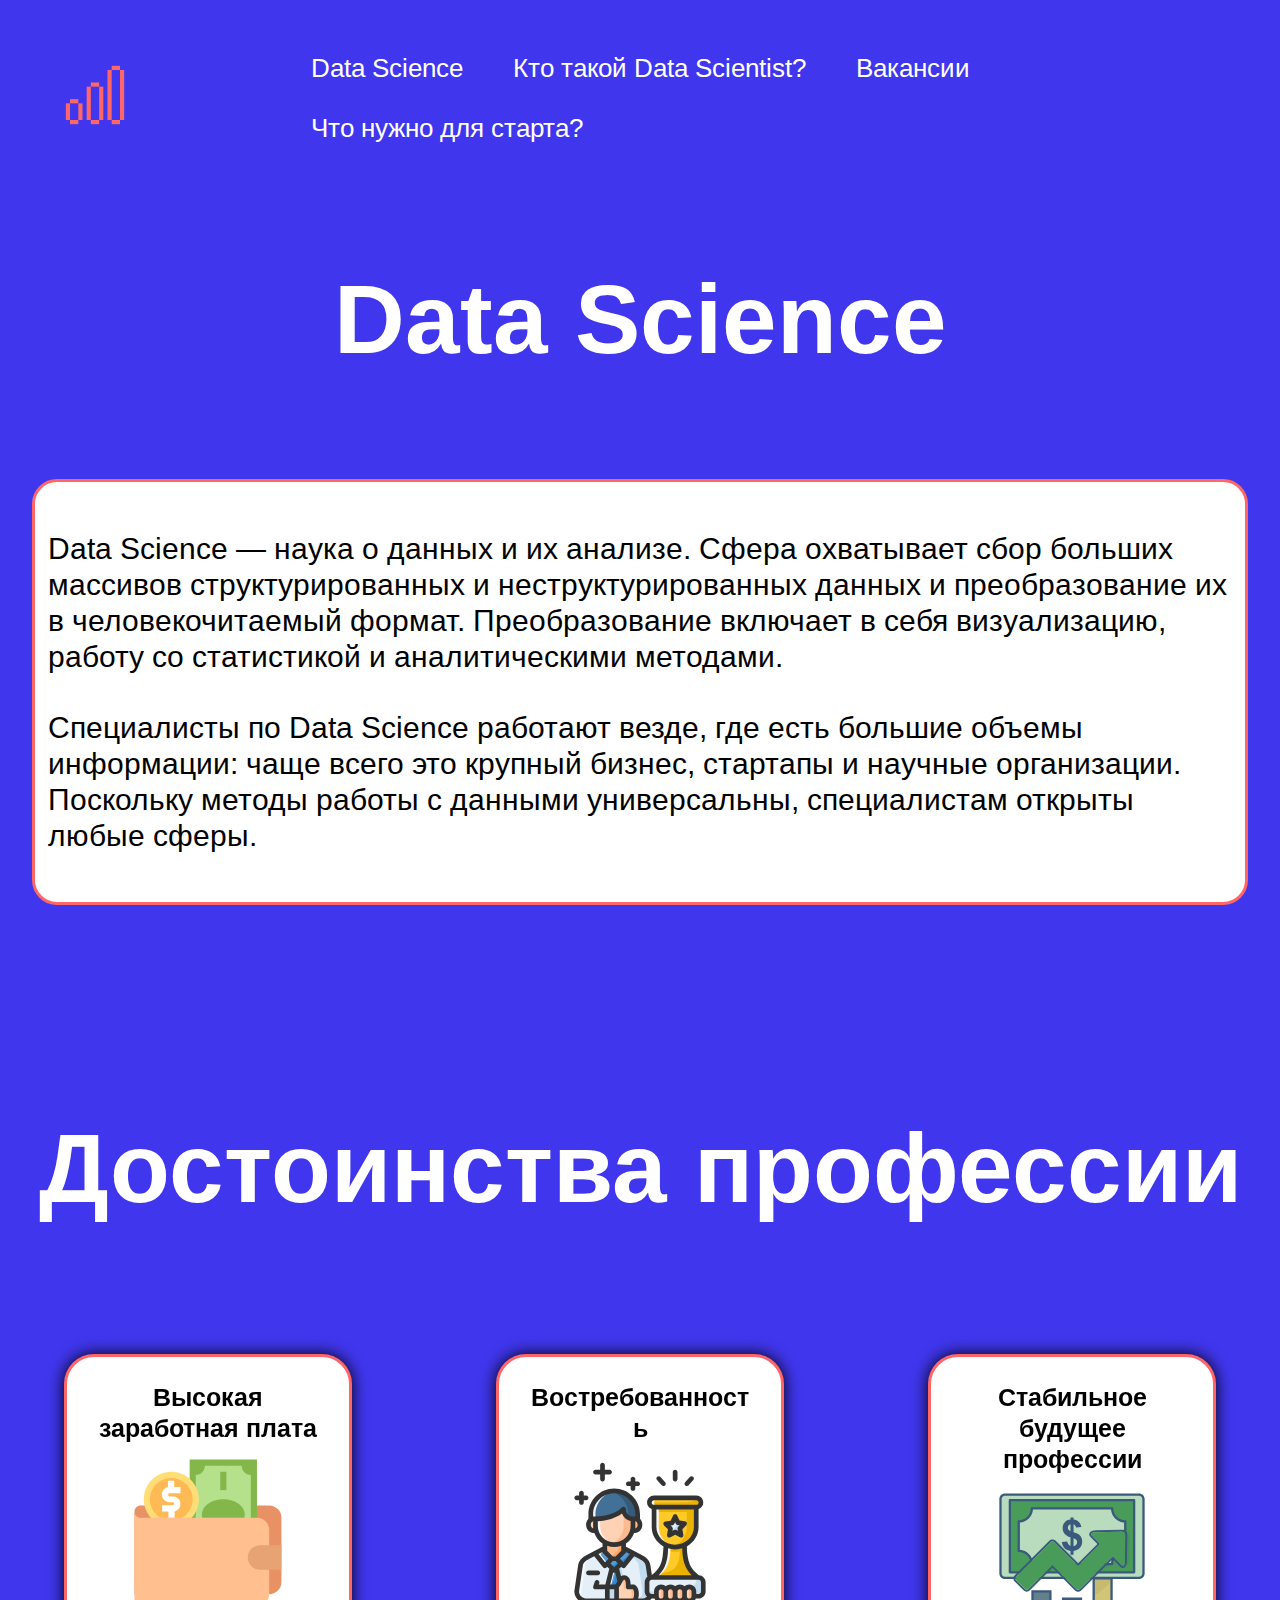
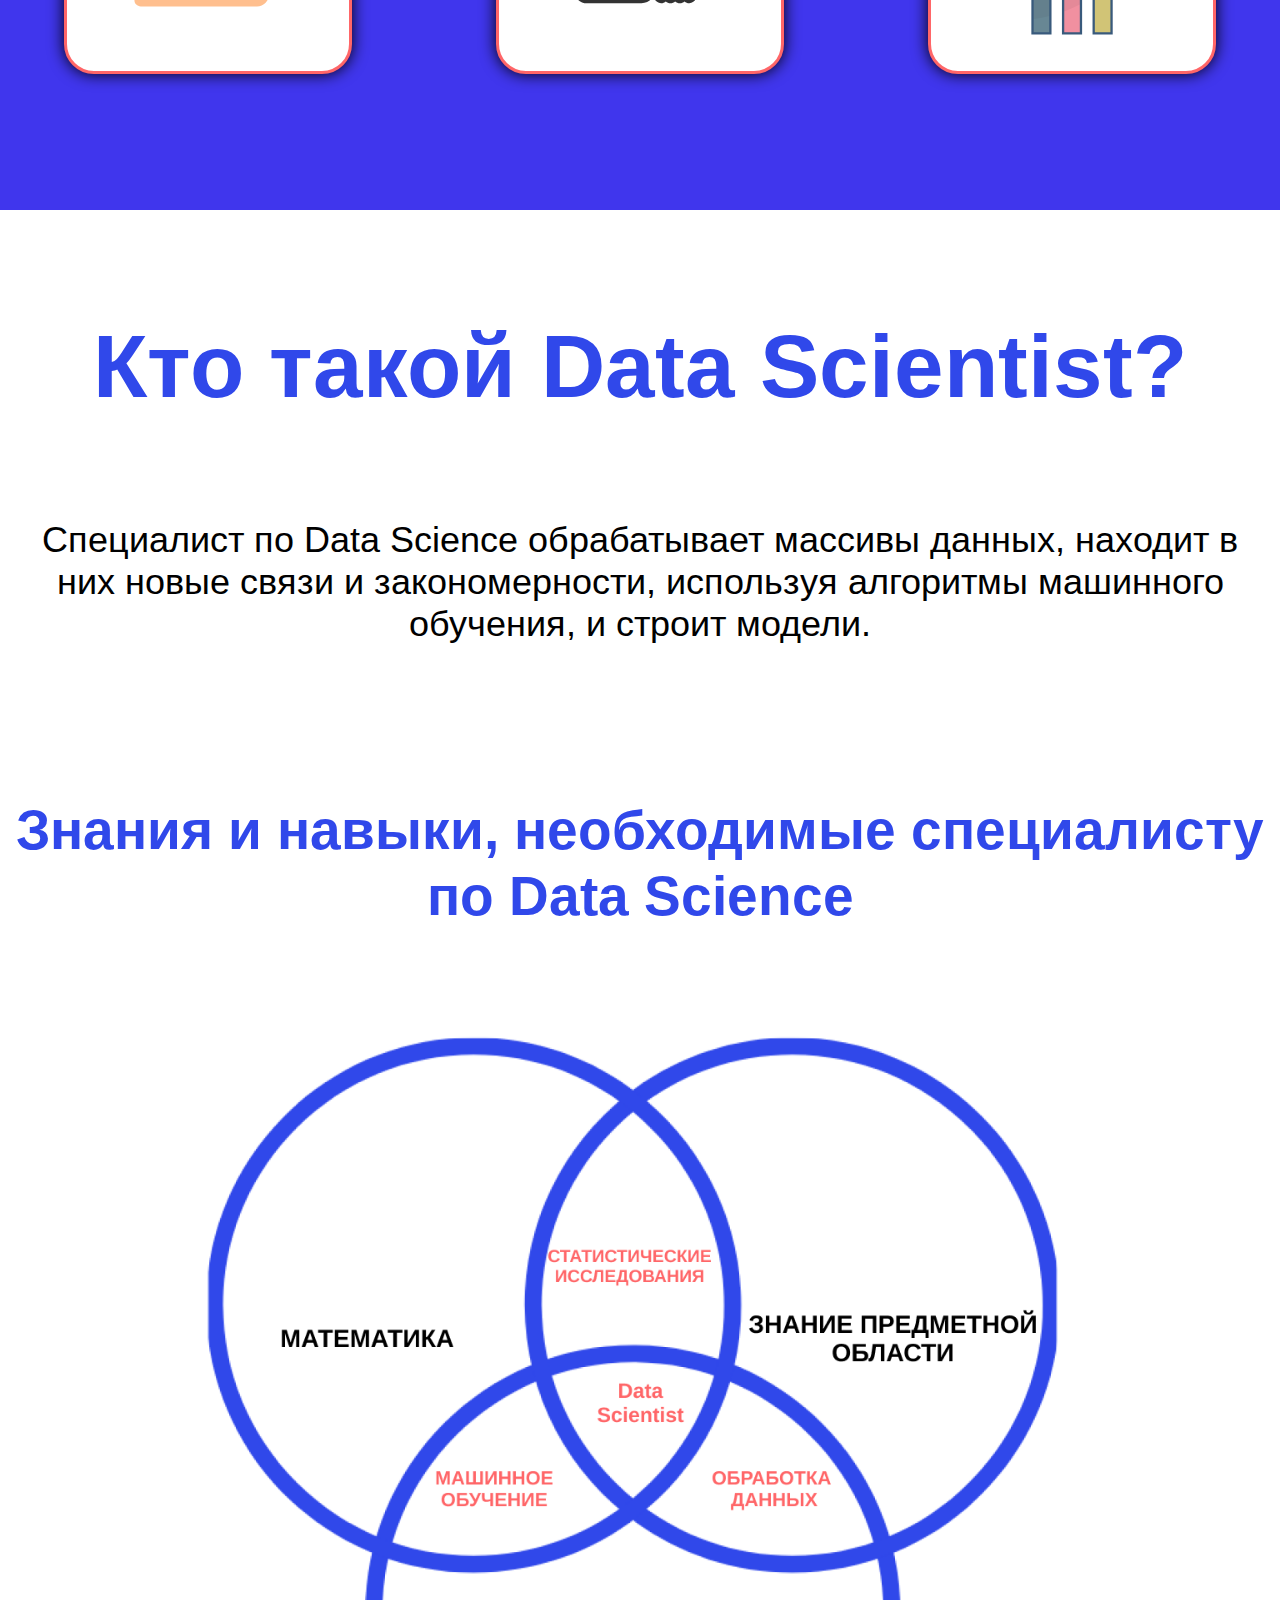
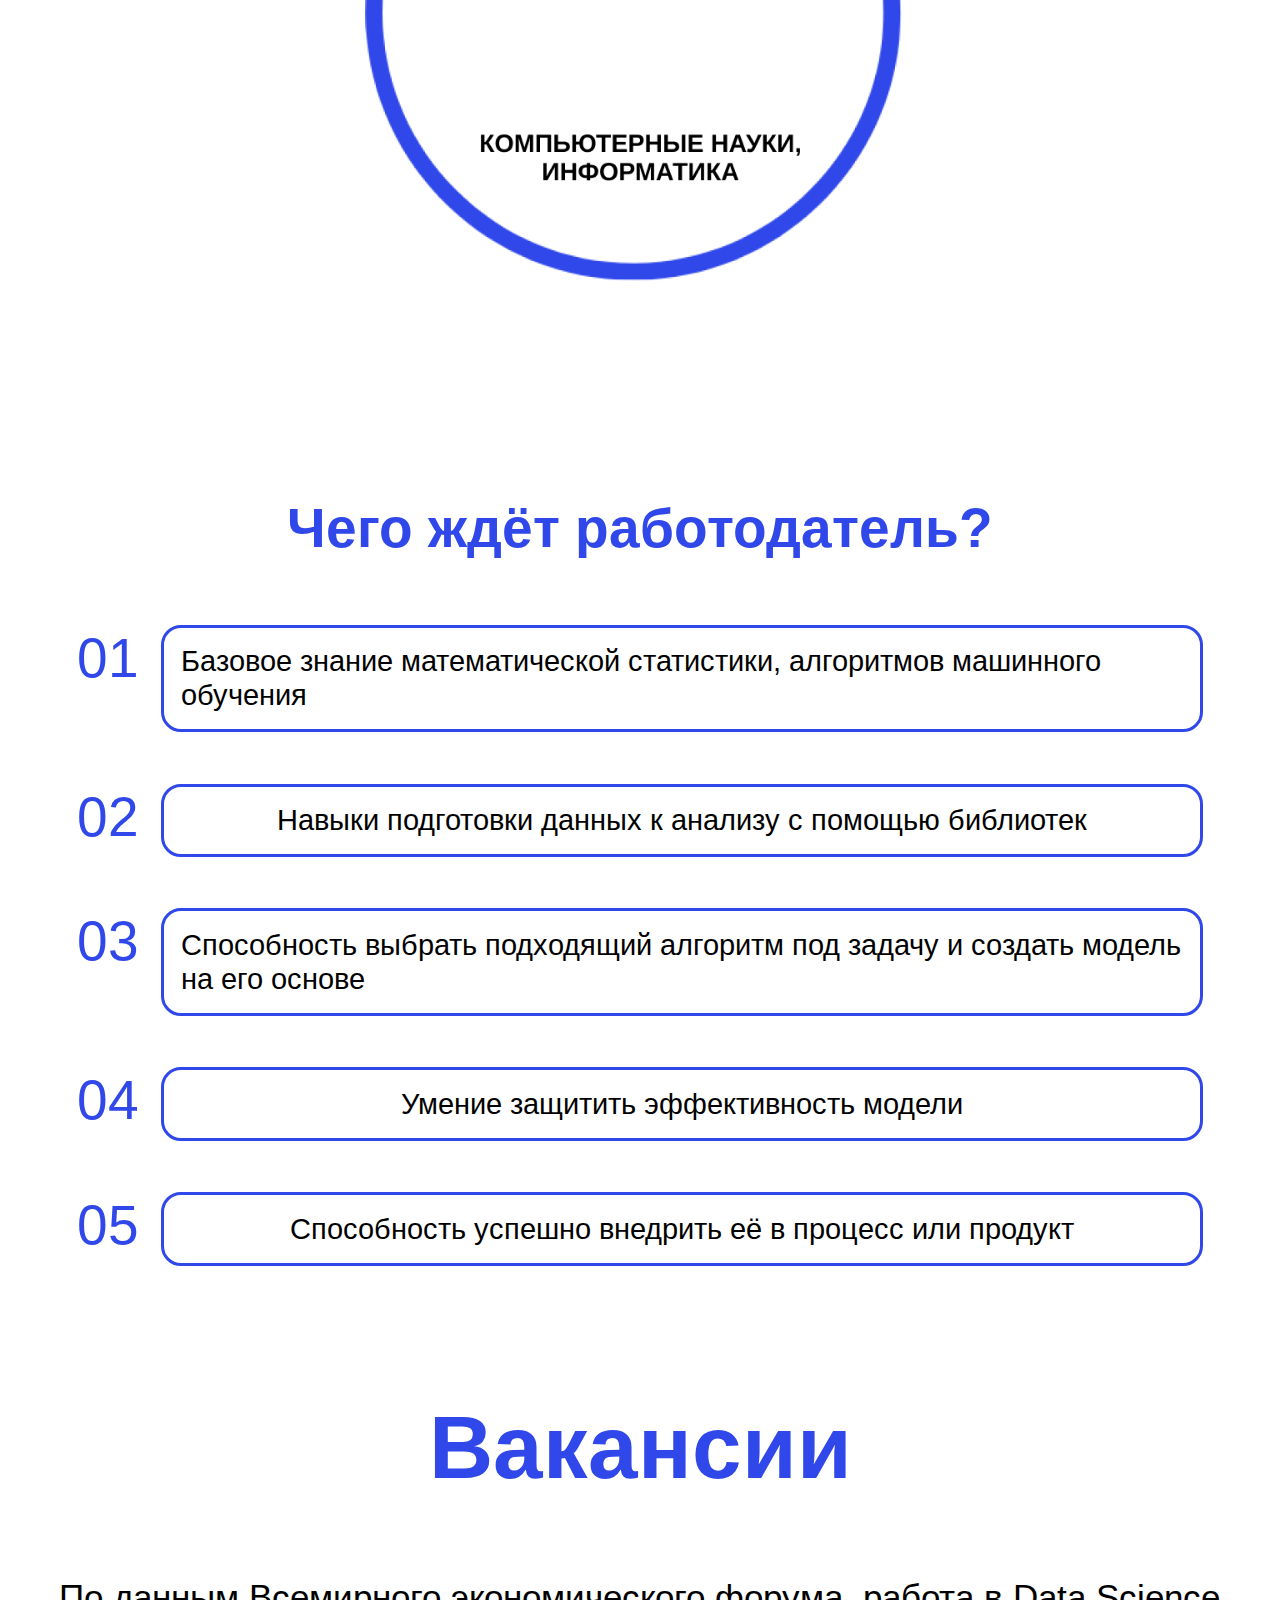
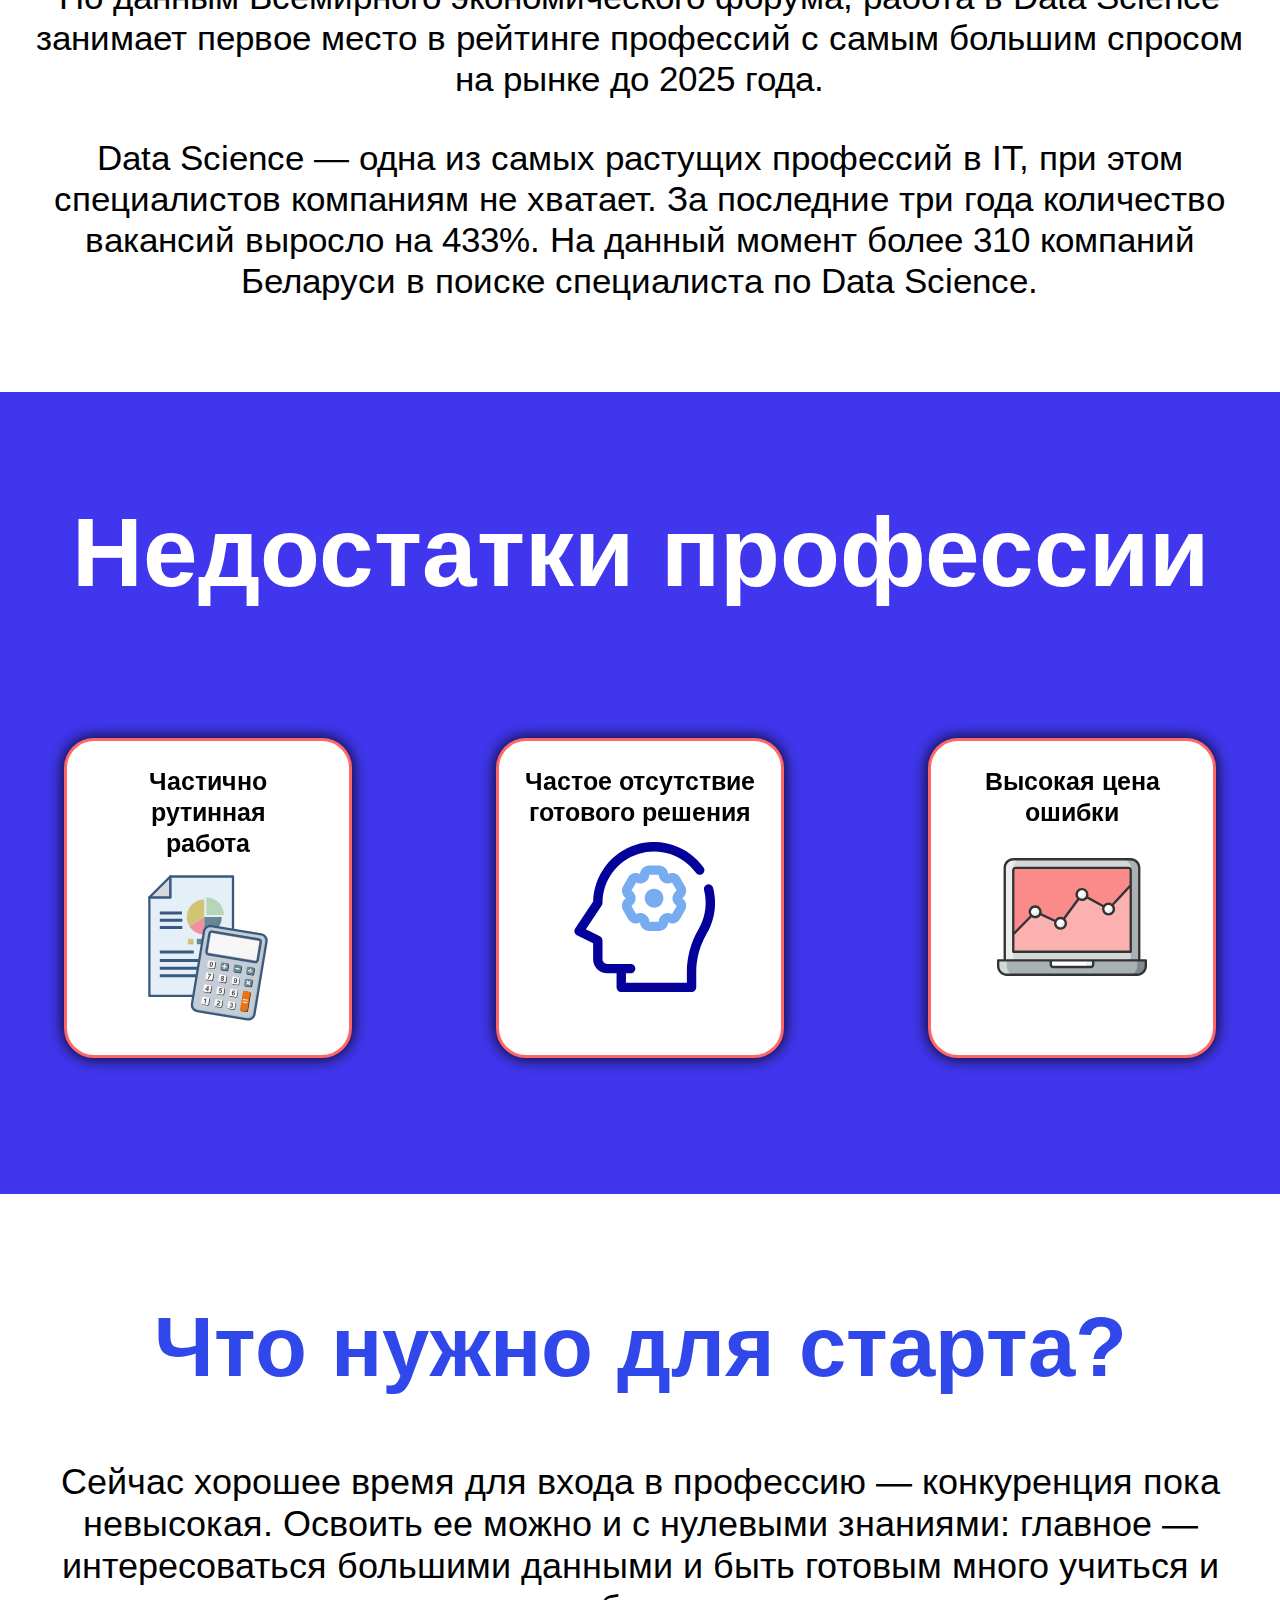
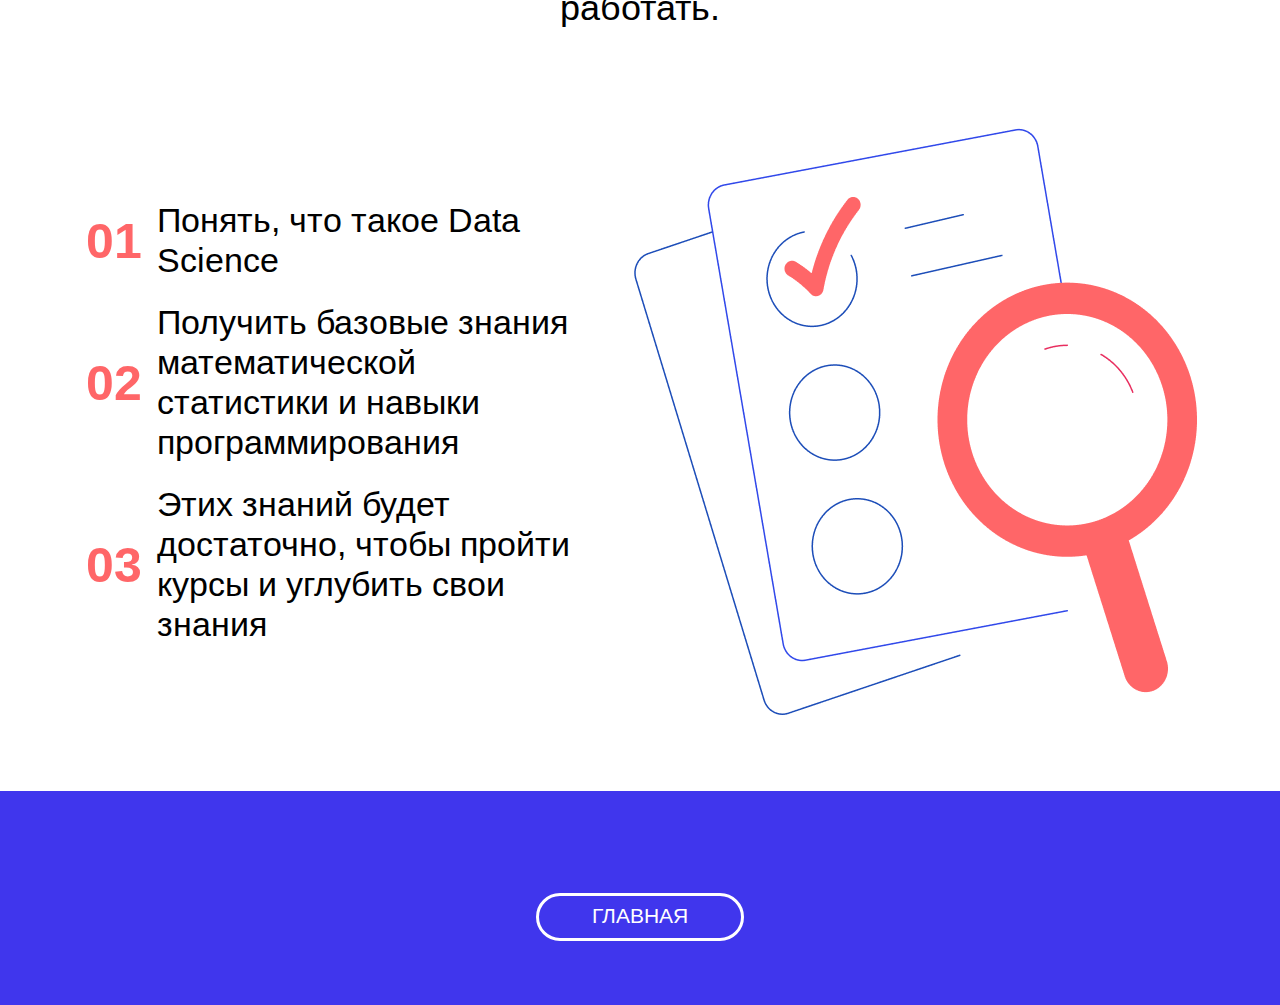
<file: index1.html>
<!DOCTYPE html>
<html>
<html lang="ru">
<link rel="stylesheet" href="css/job.css">
<link href="https://fonts.googleapis.com/css2?family=Arimo:ital@0;1&display=swap" rel="stylesheet">
<head>
	<title>job</title>
</head>
<body>
	<div class="container">
	<div class="head">
		<a href="index.html" class="job"><svg width="100" height="100" viewBox="0 0 24 24" fill="#FF6668" xmlns="http://www.w3.org/2000/svg"> <path d="M6 13V14H8V13H6Z"></path> <path d="M5 18H6V14H5L5 18Z"></path> <path d="M8 18H9V14H8V18Z"></path> <path d="M6 18V19H8V18H6Z"></path> <path d="M11 18V19H13V18H11Z"></path> <path d="M10 18H11V10H10V18Z"></path> <path d="M13 18H14V10H13V18Z"></path> <path d="M11 9V10H13V9H11Z"></path> <path d="M15 18H16V6H15V18Z"></path> <path d="M16 5V6H18V5H16Z"></path> <path d="M18 18H19V6H18V18Z"></path> <path d="M16 18V19H18V18H16Z"></path> </svg></a>
    <nav>
        <ul>
            <li><a href="index1.html">Data Science</a></li>
            <li><a href="#data_scientist">Кто такой Data Scientist?</a></li>
            <li><a href="#vacancy">Вакансии</a></li>
            <li><a href="">Что нужно для старта?</a></li>
        </ul>
    </nav>
	</div>
		<div class="part2">
			<h2>
		 		Data Science
			</h2>
			<div class="part2_info">
				<p>Data Science — наука о данных и их анализе. Сфера охватывает сбор больших массивов структурированных и неструктурированных данных и преобразование их в человекочитаемый формат. Преобразование включает в себя визуализацию, работу со статистикой и аналитическими методами.
				</p>
				<p>Специалисты по Data Science работают везде, где есть большие объемы информации: чаще всего это крупный бизнес, стартапы и научные организации. Поскольку методы работы с данными универсальны, специалистам открыты любые сферы.
				</p>
			</div>
		</div>
		
		<div class="part3">
			
			<div class="part3_block_main">
				<h2 id="advantage">Достоинства профессии</h2>
			<div class="part3_block">
				<div class="card">
					<p>Высокая <br>
					заработная плата</p>
					<img src="img/01.svg" width="150" height="150">
				</div>
				<div class="card">
					<p>Востребованность</p>
					<img src="img/02.svg" width="150" height="150">
				</div>
				<div class="card">
					<p>Стабильное<br>
					будущее профессии</p>
					<img src="img/03.svg">
				</div>
			</div>
			</div>
			
		</div>
		<div class="part4">
			<h2 id="data_scientist">
			Кто такой Data Scientist?
			</h2>
			<div class="part4_text">
				<p>
				Специалист по Data Science обрабатывает массивы данных, находит в них новые связи и закономерности, используя алгоритмы машинного обучения, и строит модели.
				</p>
			</div>
			<div class="part4_info">
				<p>
				Знания и навыки, необходимые
				специалисту по Data Science
				</p>
				<img src="img/01.png" width="1000">
			</div>

		</div>
		<div class="part5">
			<p class="part5_info">
			Чего ждёт работодатель?
			</p>
			
			<div class="list">
				<div class="point">
					<div class="num">01</div>
					<p>Базовое знание математической статистики, алгоритмов машинного обучения</p>
				</div>
				<div class="point">
					<div class="num">02</div>
					<p>Навыки подготовки данных к анализу с помощью библиотек</p>
				</div>
				<div class="point">
					<div class="num">03</div>
					<p>Cпособность выбрать подходящий алгоритм под задачу и создать модель на его основе</p>
				</div>
				<div class="point">
					<div class="num">04</div>
					<p>Умение защитить эффективность модели</p>
				</div>
				<div class="point">
					<div class="num">05</div>
					<p>Способность успешно внедрить её в процесс или продукт</p>
				</div>
			</div>
		</div>
		<div class="part6">
			<h2 id="vacancy">
				Вакансии
			</h2>
			<div class="part6_info">
			<p>
				По данным Всемирного экономического форума, работа в Data Science занимает первое место в рейтинге профессий с самым большим спросом на рынке до 2025 года.
			</p>
			<p>
				Data Science — одна из самых растущих профессий в IT, при этом специалистов компаниям не хватает. За последние три года количество вакансий выросло на 433%. На данный момент более 310 компаний Беларуси в поиске специалиста по Data Science.
			</p>
			</div>
		</div>
		<div class="part7">
			<div class="part3_block_main">
				<h2 id="advantage">Недостатки профессии</h2>
			<div class="part3_block">
				<div class="card">
					<p>Частично рутинная <br>
					работа</p>
					<img src="img/04.svg" width="150" height="150">
				</div>
				<div class="card">
					<p>Частое отсутствие<br>
					готового решения</p>
					<img src="img/05.svg" width="150" height="150">
				</div>
				<div class="card">
					<p>Высокая цена<br>
					ошибки</p>
					<img src="img/06.svg">
				</div>
			</div>
			</div>
		</div>
		<div class="part8">
			<h2 id="START">
				Что нужно для старта?
			</h2>
			<p class="inf">Сейчас хорошее время для входа в профессию — конкуренция пока невысокая. Освоить ее можно и с нулевыми знаниями: главное — интересоваться большими данными и быть готовым много учиться и работать.</p>
			<div class="part8_info">
				<div class="part8_text">
					<div class="task">
						<p class="number">01</p>
						<p class="np">Понять, что такое Data Science</p>
					</div>
					<div class="task">
						<p class="number">02</p>
						<p class="np">Получить базовые знания математической статистики 
						и навыки программирования</p>
					</div>
					<div class="task">
						<p class="number">03</p>
						<p class="np">Этих знаний будет достаточно, чтобы пройти курсы и 
						углубить свои знания</p>
					</div>
				</div>
				<img src="img/02.png">

			</div>
		</div>
		<div class="btn">
			<a href="index.html">ГЛАВНАЯ</a>
			<div class="dot"></div>
		</div>
	</div>
</body>
</html>
</file>
<file: css/job.css>
*{
	margin:0;
	padding: 0;
}
body{
	background-color: #4036ED;
	font-family: 'Arimo';
	box-sizing: border-box;
}
.part1{
	display: flex;
	flex-direction: column;
}
.head{
	display: flex;
	flex-direction: row;
	margin: 3% auto;
	width: 93%;
	align-items: center;
}
@import url(https://fonts.googleapis.com/css?family=Open+Sans);
@import url(https://fonts.googleapis.com/css?family=Bree+Serif);

body {
	word-wrap:break-word !important;
	}
.job{
	margin-right: 12%;
}

.head a {
	color: #FFF;
	font-family: 'Arimo';
	font-weight: 400;
	font-size: 26px;
}
nav {

	background-color: #4036ED;
}

nav ul {
	padding: 0;
  	margin: 0;
	list-style: none;
	position: relative;
	}
	
nav ul li {
	display:inline-block;
	background-color: #4036ED;
	}

nav a {
	display:block;
	padding:0 23px;	
	color:#FFF;
	line-height: 60px;
	text-decoration:none;
}

nav a:hover { 
	background-color: #FF6668;
    transition-duration: 1s; 

}


nav ul li:hover > ul {
	display:inherit;
}

h1{
	margin-top: 7% ;
	text-align: center;
	color: #FFF;
	font-family: 'Arimo';
	font-weight: 700;
	font-size: 98px;
  	
  	overflow: hidden;
  	 background: linear-gradient(to right,#092AF6,#092AF6 50% ,white 50% );
  	 background-clip: text;
  -webkit-background-clip: text;
  -webkit-text-fill-color: transparent;
  background-size: 200% 100%;
  background-position: 100%;
  transition: background-position 275ms ease;
  animation-duration: 1.5s;
  animation-name: slidein;
}	
@keyframes slidein {
  from {
    margin-left: 100%;
    width: 300%;
  }

  to {
    margin-left: 0%;
    width: 100%;
  }
}

:root {
	--bg: #ffffff;
	--primary: #ffffff;
	--solid: #FF6668;
	--btn-w: 10em;
	--dot-w: calc(var(--btn-w)*.2);
	--tr-X: calc(var(--btn-w) - var(--dot-w));
}

* {box-sizing: border-box;}
*:before, *:after {box-sizing: border-box;}


.btn {
	position: relative;
	margin: 8% auto;
	width: var(--btn-w);
	color: var(--primary);
	border: .15em solid var(--primary);
	border-radius: 5em;
	text-transform: uppercase;
	text-align: center;
	font-size: 1.3em;
	line-height: 2em;
	cursor: pointer;	
	margin-bottom: 5%;
}
.btn a{
	text-decoration: none;
	color: #ffffff;
}
.dot {
	content: '';
	position: absolute;
	top: 0;
	width: var(--dot-w);
	height: 100%;
	border-radius: 100%;
	transition: all 300ms ease;
	display: none;
}
.dot:after {
	content: '';
	position: absolute;
	left: calc(50% - .4em);
	top: -.4em;
	height: .8em;
	width: .8em;
	background: var(--primary);
	border-radius: 1em;
	border: .25em solid var(--solid);
	box-shadow: 0 0 .7em var(--solid),
				0 0 2em var(--primary);
}
.btn:hover .dot,
.btn:focus .dot {
	animation: atom 2s infinite linear;
	display: block;
}
@keyframes atom {
	0% {transform: translateX(0) rotate(0);}
	30%{transform: translateX(var(--tr-X)) rotate(0);}
	50% {transform: translateX(var(--tr-X)) rotate(180deg);}
	80% {transform: translateX(0) rotate(180deg);}
	100% {transform: translateX(0) rotate(360deg);}
}
h2{
	margin-top: 8% ;
	text-align: center;
	color: #FFF;
	font-family: 'Arimo';
	font-weight: 700;
	font-size: 98px;
	margin-bottom: 4%;

}
.container{
	width: 100%;
}

.part2_info{
	padding: 1%;
	margin: 8% auto;
	width: 95%;
	border: 3px solid #FF6668;
	background-color: #fff;
	border-radius: 25px;
}
.part2_info p{
	margin: 3% auto;
	color: #000;
	font-family: 'Arimo';
	font-weight: 400;
	font-size: 30px;
	width: 100%;
	height: 100%;

}


.part3{
	display: flex;
	flex-direction: column;
	width: 100%;
	margin: 0 auto;
	margin-bottom: 8%;
	height: 700px;
}
.part3_block{
	display: flex;
	flex-direction: row;
	justify-content: space-between;
	margin: 6% auto;
	width: 90%;
}

.card{
	display: flex;
	flex-direction: column;
	padding: 25px;
	width: 25%;
	background-color: #fff;
	border: 3px solid #FF6668;
	border-radius: 30px;
	filter: drop-shadow(0 0 8px);

}
.card p{
	text-align:center;
	color: #000;
	font-family: 'Arimo';
	font-weight: 800;
	font-size: 25px;
	margin-bottom: 3%;
}
.card img{
	display: flex;
	margin: 3% auto;
	align-items: center;
}
.card:hover{
	transform: scale(1.1); 
    transition-duration: 0.5s;
}
.part4{
	display: flex;
	flex-direction: column;
	width: 100%;
	margin: 0 auto;
	background-color: #fff;
}
.part4 h2{
	margin-top: 8% ;
	text-align: center;
	color: #3048EA;
	font-family: 'Arimo';
	font-weight: 700;
	font-size: 89px;
	margin-bottom: 3%;
}

.part4_info{
	display: flex;
	flex-direction: column;
	width: 100%;
	margin: 7% auto;
}
.part4_info img{
	margin: 5% auto;
}
.part4_info p{
	color: #3048EA;
	text-align: center;
	font-family: 'Arimo';
	font-weight: 700;
	font-size: 55px;
}
.part4_text{
	margin: 2% auto;
	width: 95%;
	background-color: #fff;
}
.part4_text p{
	margin: 3% auto;
	text-align:center;
	color: #000;
	font-family: 'Arimo';
	font-weight: 400;
	font-size: 36px;
}
.part3_block_main{
	display: flex;
	flex-direction: column;
}
.part3_text{
	color: #FF6668;
	margin: 4% 6%;
	font-family: 'Arimo';
	font-weight: 800;
	font-size: 50px;
}
.part5{
	display: flex;
	flex-direction: column;
	width: 100%;
	background-color: #fff;
	margin: 0 auto;
}

.list{
	display: flex;
	flex-direction: column;
	width: 100%;
	margin-top: 3%;

}
.point{
  display: flex;
  flex-direction: row;
  width: 88%;
  margin: 2% auto;
}
.point p{
  font-size: 29px;
  font-family: 'Arimo';
  font-weight: 400;
  color: #000;
  border: 3px solid #3048EA;
  padding: 1.5%;
  border-radius: 20px;

}
.num{
  font-size: 55px;
  font-family: 'Arimo';
  font-weight: 500;
  color: #3048EA;
  margin-right: 2%;
}
.point p {
  width: 100%;
  height: 100%;
  text-decoration: none;
  display: flex;
  justify-content: center;
  align-items: center;
  transition: .4s ease-in-out;

}
.point p:last-child {
  margin-right: 0;
}

.point p:hover:nth-child(1) {
 
  border-color: #3048EA;
}
.point p:hover:nth-child(2) {
  box-shadow: 0 0 20px #3048EA;
  border-color: #3048EA;
}
.point p:hover:nth-child(3) {
  box-shadow: 0 0 20px #3048EA;
  border-color: #3048EA;
}
.point p:hover:nth-child(4) {
  box-shadow: 0 0 20px #3048EA;
  border-color: #3048EA;
}
.point p:hover:nth-child(5) {
  box-shadow: 0 0 20px #3048EA;
  border-color: #3048EA;
}
.part5_info{
	margin: 0% auto;
	color:#3048EA;
	text-align: center;
	font-family: 'Arimo';
	font-weight: 700;
	font-size: 55px;
}
.part6{
	display: flex;
	flex-direction: column;
	background-color: #fff;
	height: 700px;
	width: 100%;
}
.part6 h2{
	margin-top: 8% ;
	text-align: center;
	color: #3048EA;
	font-family: 'Arimo';
	font-weight: 700;
	font-size: 89px;
	margin-bottom: 3%;
}
.part6 p{
	color: #000;
	font-family: 'Arimo';
	font-weight: 400;
	font-size: 35px;
	margin:3% auto;
	width: 96%;
	text-align: center;
	
}

.part7{
	display: flex;
	flex-direction: column;
	width: 100%;
	margin-bottom: 8%;
	height: 700px;
}
.part8{
	display: flex;
	flex-direction: column;
	width: 100%;
	background-color: #fff;
}
.part8 h2{
	margin-top: 8% ;
	text-align: center;
	color: #3048EA;
	font-family: 'Arimo';
	font-weight: 700;
	font-size: 85px;
	margin-bottom: 3%;
}
.inf{
	color: #000;
	font-family: 'Arimo';
	font-weight: 400;
	text-align: center;
	width: 95%;
	font-size: 36px;
	margin:2% auto;
}
.part8_info{
	display: flex;
	flex-direction: row;
	width: 90%;
	margin: 4% auto;
	align-items: center;
}
.task{
	display: flex;
	flex-direction: row;
	align-items: center;
	margin: 4%;

}
.number{
	color: #FF6668;
	font-family: 'Arimo';
	font-weight: 700;
	font-size: 50px;
	margin-right: 3%;
}
.np{
	color: #000;
	font-family: 'Arimo';
	font-weight: 400;
	font-size: 34px;
}
.btn {
	position: relative;
	margin: 8% auto;
	width: var(--btn-w);
	color: var(--primary);
	border: .15em solid var(--primary);
	border-radius: 5em;
	text-transform: uppercase;
	text-align: center;
	font-size: 1.3em;
	line-height: 2em;
	cursor: pointer;	
	margin-bottom: 5%;
}
.btn a{
	text-decoration: none;
	color: #ffffff;
}
.dot {
	content: '';
	position: absolute;
	top: 0;
	width: var(--dot-w);
	height: 100%;
	border-radius: 100%;
	transition: all 300ms ease;
	display: none;
}
.dot:after {
	content: '';
	position: absolute;
	left: calc(50% - .4em);
	top: -.4em;
	height: .8em;
	width: .8em;
	background: var(--primary);
	border-radius: 1em;
	border: .25em solid var(--solid);
	box-shadow: 0 0 .7em var(--solid),
				0 0 2em var(--primary);
}
.btn:hover .dot,
.btn:focus .dot {
	animation: atom 2s infinite linear;
	display: block;
}
@keyframes atom {
	0% {transform: translateX(0) rotate(0);}
	30%{transform: translateX(var(--tr-X)) rotate(0);}
	50% {transform: translateX(var(--tr-X)) rotate(180deg);}
	80% {transform: translateX(0) rotate(180deg);}
	100% {transform: translateX(0) rotate(360deg);}
}
</file>
